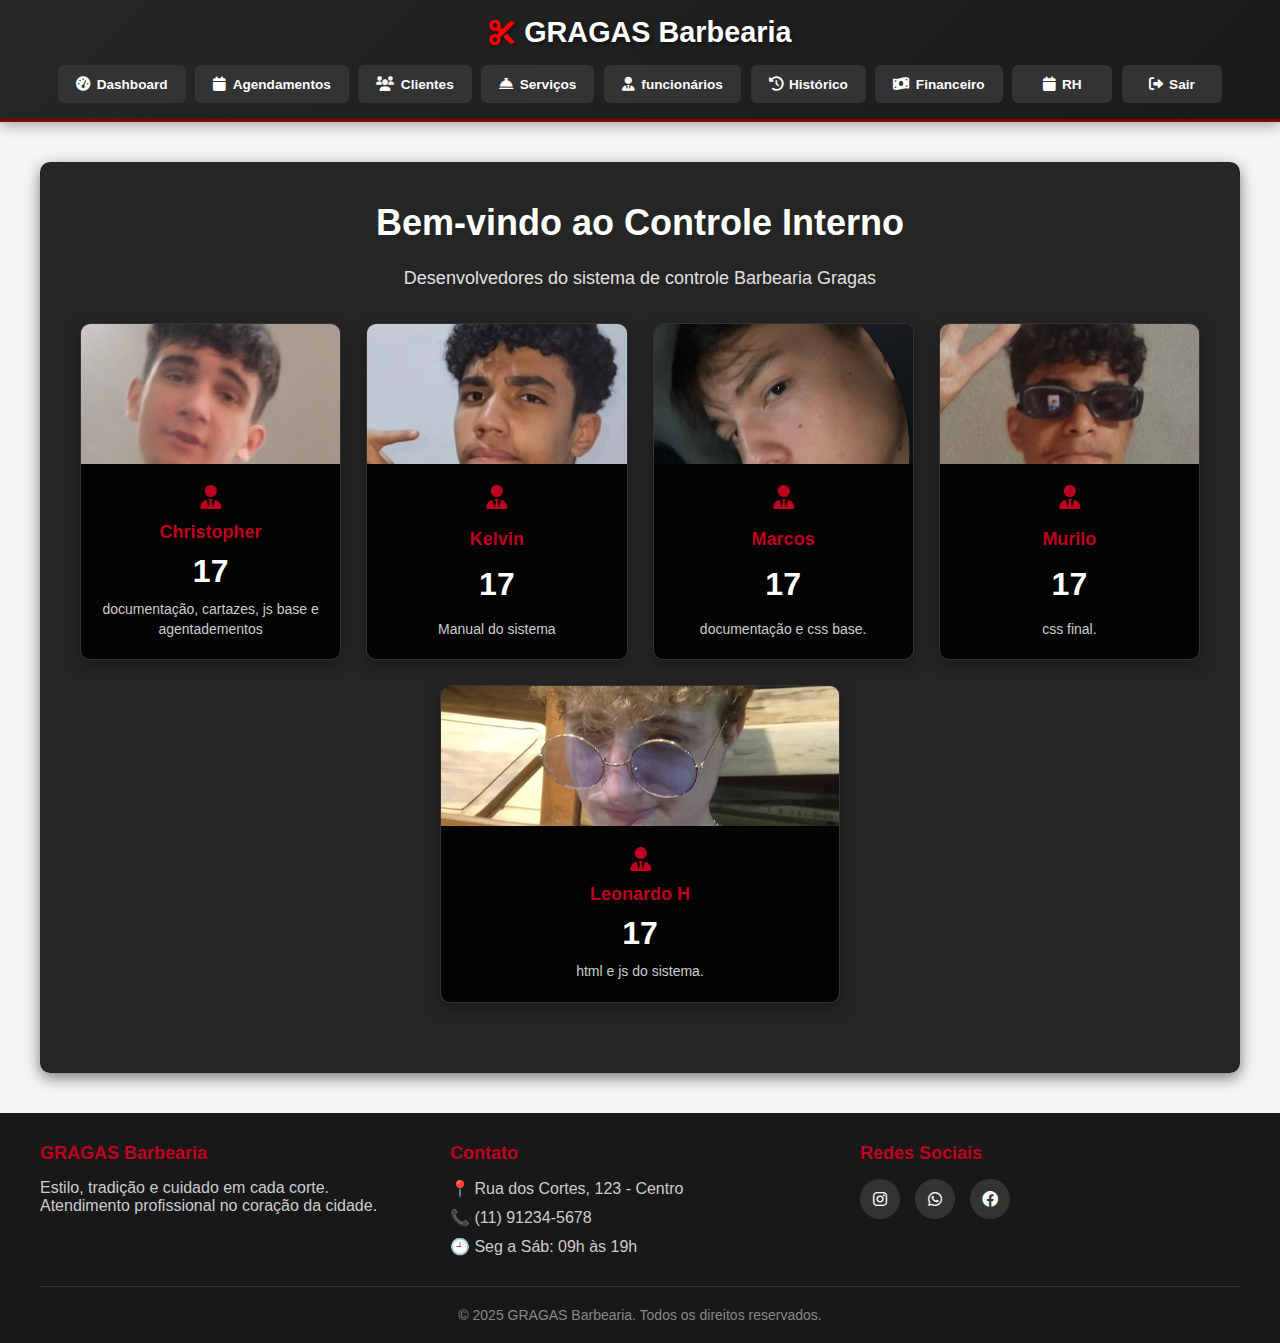
<file: financeiro-medo-main/public/index.html>
<!DOCTYPE html>
<html lang="pt-BR">
<head>
    <meta charset="UTF-8">
    <meta name="viewport" content="width=device-width, initial-scale=1.0">
    <title>GRAGAS Barbearia - Controle Interno</title>
    <link rel="stylesheet" href="https://cdnjs.cloudflare.com/ajax/libs/font-awesome/6.0.0-beta3/css/all.min.css">
    <link rel="stylesheet" href="style.css">
</head>
<body>
    <header>
        <div class="header-content">
            <h1><i class="fas fa-cut"></i> GRAGAS Barbearia</h1>
            <nav>
                <div class="nav-buttons">
                    <a href="index.html" class="nav-button active">
                        <i class="fas fa-tachometer-alt"></i> Dashboard
                    </a>
                    <a href="cadastro-agendamento.html" class="nav-button">
                        <i class="fas fa-calendar"></i> Agendamentos
                    </a>
                    <a href="cadastro-cliente.html" class="nav-button">
                        <i class="fas fa-users"></i> Clientes
                    </a>
                    <a href="cadastro-cerviço.html" class="nav-button">
                        <i class="fas fa-concierge-bell"></i> Serviços
                    </a>
                    <a href="cadastro-barbeiro.html" class="nav-button">
                        <i class="fas fa-user-tie"></i> funcionários
                    </a>
                    <a href="historico.html" class="nav-button">
                        <i class="fas fa-history"></i> Histórico
                    </a>
                    <a href="financeiro.html" class="nav-button">
                        <i class="fas fa-money-bill-wave"></i> Financeiro
                    </a>
                    <a href="RH.html" class="nav-button">
                        <i class="fas fa-calendar"></i> RH
                    </a>
                    <a href="loguim-funcionario.html" class="nav-button">
                        <i class="fas fa-sign-out-alt"></i> Sair
                    </a>
                </div>
            </nav>
        </div>
    </header>
    
    <main>
        <section id="inicio" class="section active">
            <div class="welcome-container">
                <div class="welcome-header">
                    <h2>Bem-vindo ao Controle Interno</h2>
                    <p>Desenvolvedores do sistema de controle Barbearia Gragas</p>
                </div>
                
                <div class="stats-container">
                    <!-- 4 cards lado a lado -->
                    <div class="stat-card">
                        <div class="card-image">
                            <img src="imagens/crist.jpeg.jpeg" alt="Cristofer" onload="this.parentElement.classList.add('loaded')">
                        </div>
                        <div class="card-content">
                            <div class="card-icon">
                               <i class="fas fa-user-tie"></i>
                            </div>
                            <h3 class="card-title">Christopher</h3>
                            <div class="card-value">17</div>
                            <p class="card-description">documentação, cartazes, js base e agentadementos</p>
                        </div>
                    </div>
                    
                    <div class="stat-card">
                        <div class="card-image">
                            <img src="imagens/kelvin.jpeg.jpeg" alt="Kelvim" onload="this.parentElement.classList.add('loaded')">
                        </div>
                        <div class="card-content">
                            <div class="card-icon">
                              <i class="fas fa-user-tie"></i>
                            </div>
                            <h3 class="card-title">Kelvin</h3>
                            <div class="card-value">17</div>
                            <p class="card-description">Manual do sistema </p>
                        </div>
                    </div>
                    
                    <div class="stat-card">
                        <div class="card-image">
                            <img src="imagens/marcos.jpeg.jpeg" alt="Marcos" onload="this.parentElement.classList.add('loaded')">
                        </div>
                        <div class="card-content">
                            <div class="card-icon">
                             <i class="fas fa-user-tie"></i>
                            </div>
                            <h3 class="card-title">Marcos</h3>
                            <div class="card-value">17</div>
                            <p class="card-description">documentação e css base.</p>
                        </div>
                    </div>
                    
                    <div class="stat-card">
                        <div class="card-image">
                            <img src="imagens/murilo.jpeg.jpeg" alt="Murilo" onload="this.parentElement.classList.add('loaded')">
                        </div>
                        <div class="card-content">
                            <div class="card-icon">
                                <i class="fas fa-user-tie"></i>
                            </div>
                            <h3 class="card-title">Murilo</h3>
                            <div class="card-value">17</div>
                            <p class="card-description">css final.</p>
                        </div>
                    </div>
                    
                    <!-- Card centralizado no final -->
                    <div class="centered-card">
                        <div class="stat-card">
                            <div class="card-image">
                                <img src="imagens/leo.jpeg.jpeg" alt="Leonardo H" onload="this.parentElement.classList.add('loaded')">
                            </div>
                            <div class="card-content">
                                <div class="card-icon">
                                   <i class="fas fa-user-tie"></i>
                                </div>
                                <h3 class="card-title">Leonardo H</h3>
                                <div class="card-value">17</div>
                                <p class="card-description">html e js do sistema.</p>
                            </div>
                        </div>
                    </div>
                </div>
            </div>
        </section>
    </main>

    <footer>
        <div class="footer-container">
            <div class="footer-col">
                <h3>GRAGAS Barbearia</h3>
                <p>Estilo, tradição e cuidado em cada corte. Atendimento profissional no coração da cidade.</p>
            </div>
            <div class="footer-col">
                <h3>Contato</h3>
                <p>📍 Rua dos Cortes, 123 - Centro</p>
                <p>📞 (11) 91234-5678</p>
                <p>🕘 Seg a Sáb: 09h às 19h</p>
            </div>
            <div class="footer-col">
                <h3>Redes Sociais</h3>
                <div class="social-icons">
                    <a href="https://www.instagram.com/suabarbearia" target="_blank"><i class="fab fa-instagram"></i></a>
                    <a href="https://wa.me/5511912345678" target="_blank"><i class="fab fa-whatsapp"></i></a>
                    <a href="https://facebook.com/suabarbearia" target="_blank"><i class="fab fa-facebook"></i></a>
                </div>
            </div>
        </div>
        <div class="footer-bottom">
            © 2025 GRAGAS Barbearia. Todos os direitos reservados.
        </div>
    </footer>
</body>
</html>
</file>
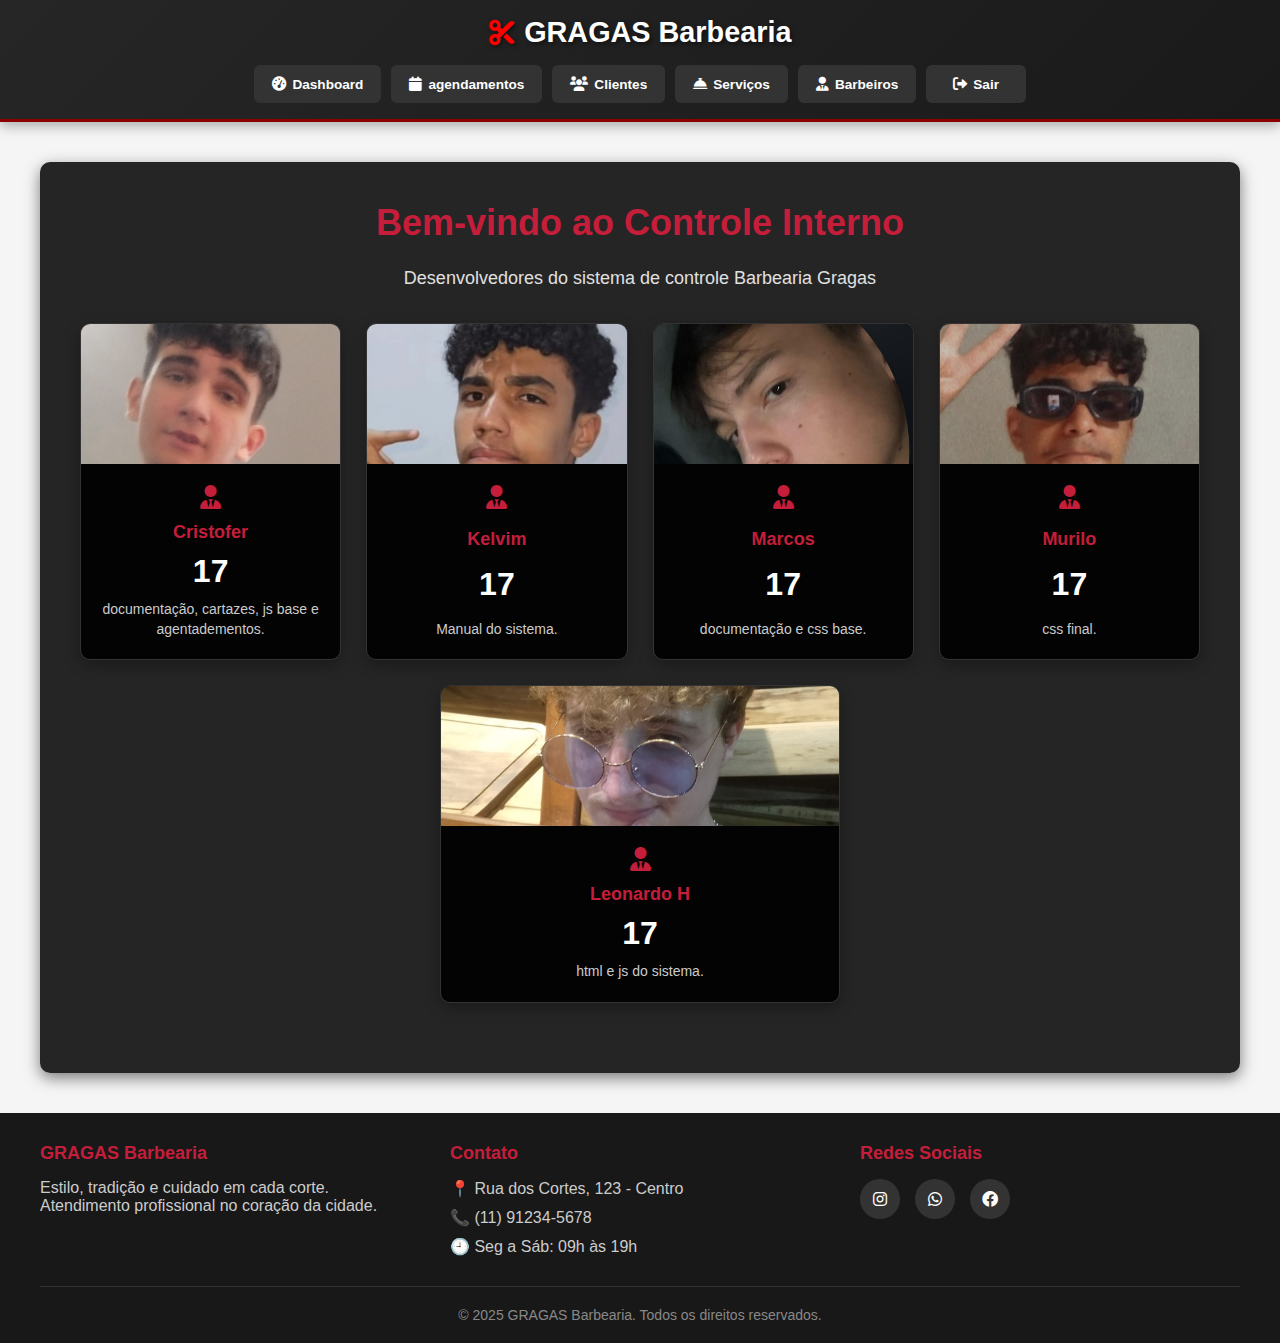
<file: financeiro-medo-main/public/index2.html>
<!DOCTYPE html>
<html lang="pt-BR">
<head>
    <meta charset="UTF-8">
    <meta name="viewport" content="width=device-width, initial-scale=1.0">
    <title>GRAGAS Barbearia - Controle Interno</title>
    <link rel="stylesheet" href="https://cdnjs.cloudflare.com/ajax/libs/font-awesome/6.0.0-beta3/css/all.min.css">
    <link rel="stylesheet" href="index2.css">
</head>
<body>
    <header>
        <div class="header-content">
            <h1><i class="fas fa-cut"></i> GRAGAS Barbearia</h1>
            <nav>
                <div class="nav-buttons">
                    <a href="index2.html" class="nav-button">
                        <i class="fas fa-tachometer-alt"></i> Dashboard
                    </a>
                    <a href="agendamento.html" class="nav-button">
                        <i class="fas fa-calendar"></i> agendamentos
                    </a>
                    <a href="clientes.html" class="nav-button">
                        <i class="fas fa-users"></i> Clientes
                    </a>
                    <a href="servico.html" class="nav-button">
                        <i class="fas fa-concierge-bell"></i> Serviços
                    </a>
                    <a href="barbeiro.html" class="nav-button">
                        <i class="fas fa-user-tie"></i> Barbeiros
                    </a>
                    <a href="loguim-funcionario.html" class="nav-button">
                        <i class="fas fa-sign-out-alt"></i> Sair
                    </a>
                </div>
            </nav>
        </div>
    </header>

    <main>
        <section id="inicio" class="section active">
            <div class="welcome-container">
                <div class="welcome-header">
                    <h2>Bem-vindo ao Controle Interno</h2>
                    <p>Desenvolvedores do sistema de controle Barbearia Gragas</p>
                </div>

                <div class="stats-container">
                    <!-- 4 cards lado a lado -->
                    <div class="stat-card">
                        <div class="card-image">
                            <img src="imagens/crist.jpeg.jpeg" alt="Cristofer" onload="this.parentElement.classList.add('loaded')">
                        </div>
                        <div class="card-content">
                            <div class="card-icon">
                               <i class="fas fa-user-tie"></i>
                            </div>
                            <h3 class="card-title">Cristofer</h3>
                            <div class="card-value">17</div>
                            <p class="card-description">documentação, cartazes, js base e agentadementos.</p>
                        </div>
                    </div>

                    <div class="stat-card">
                        <div class="card-image">
                            <img src="imagens/kelvin.jpeg.jpeg" alt="Kelvim" onload="this.parentElement.classList.add('loaded')">
                        </div>
                        <div class="card-content">
                            <div class="card-icon">
                              <i class="fas fa-user-tie"></i>
                            </div>
                            <h3 class="card-title">Kelvim</h3>
                            <div class="card-value">17</div>
                            <p class="card-description">Manual do sistema.</p>
                        </div>
                    </div>

                    <div class="stat-card">
                        <div class="card-image">
                            <img src="imagens/marcos.jpeg.jpeg" alt="Marcos" onload="this.parentElement.classList.add('loaded')">
                        </div>
                        <div class="card-content">
                            <div class="card-icon">
                             <i class="fas fa-user-tie"></i>
                            </div>
                            <h3 class="card-title">Marcos</h3>
                            <div class="card-value">17</div>
                            <p class="card-description">documentação e css base.</p>
                        </div>
                    </div>

                    <div class="stat-card">
                        <div class="card-image">
                            <img src="imagens/murilo.jpeg.jpeg" alt="Murilo" onload="this.parentElement.classList.add('loaded')">
                        </div>
                        <div class="card-content">
                            <div class="card-icon">
                                <i class="fas fa-user-tie"></i>
                            </div>
                            <h3 class="card-title">Murilo</h3>
                            <div class="card-value">17</div>
                            <p class="card-description">css final.</p>
                        </div>
                    </div>

                    <!-- Card centralizado no final -->
                    <div class="centered-card">
                        <div class="stat-card">
                            <div class="card-image">
                                <img src="imagens/leo.jpeg.jpeg" alt="Leonardo H" onload="this.parentElement.classList.add('loaded')">
                            </div>
                            <div class="card-content">
                                <div class="card-icon">
                                   <i class="fas fa-user-tie"></i>
                                </div>
                                <h3 class="card-title">Leonardo H</h3>
                                <div class="card-value">17</div>
                                <p class="card-description">html e js do sistema.</p>
                            </div>
                        </div>
                    </div>
                </div>
            </div>
        </section>
    </main>

    <footer>
        <div class="footer-container">
            <div class="footer-col">
                <h3>GRAGAS Barbearia</h3>
                <p>Estilo, tradição e cuidado em cada corte. Atendimento profissional no coração da cidade.</p>
            </div>
            <div class="footer-col">
                <h3>Contato</h3>
                <p>📍 Rua dos Cortes, 123 - Centro</p>
                <p>📞 (11) 91234-5678</p>
                <p>🕘 Seg a Sáb: 09h às 19h</p>
            </div>
            <div class="footer-col">
                <h3>Redes Sociais</h3>
                <div class="social-icons">
                    <a href="https://www.instagram.com/suabarbearia" target="_blank"><i class="fab fa-instagram"></i></a>
                    <a href="https://wa.me/5511912345678" target="_blank"><i class="fab fa-whatsapp"></i></a>
                    <a href="https://facebook.com/suabarbearia" target="_blank"><i class="fab fa-facebook"></i></a>
                </div>
            </div>
        </div>
        <div class="footer-bottom">
            © 2025 GRAGAS Barbearia. Todos os direitos reservados.
        </div>
    </footer>
</body>
</html>
</file>
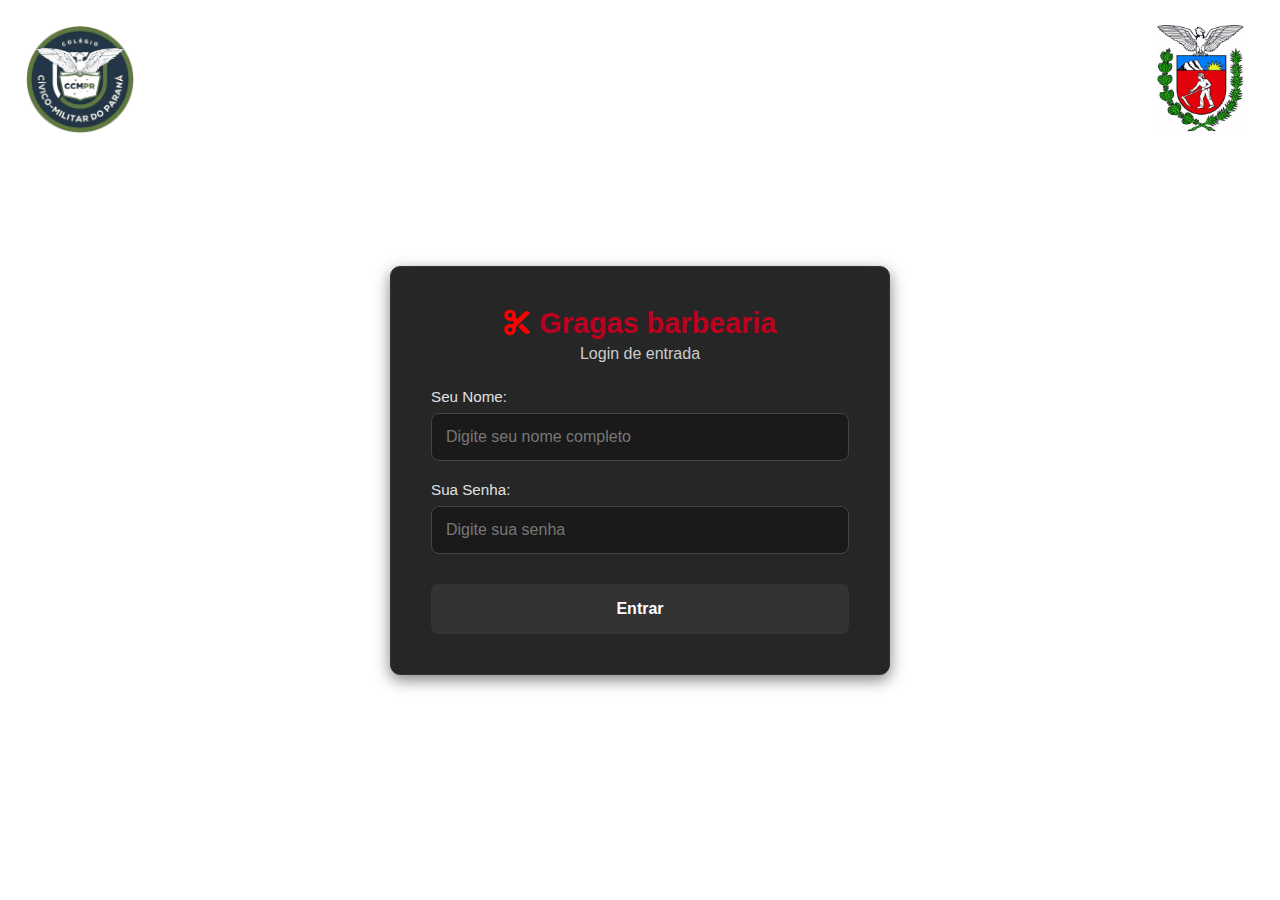
<file: financeiro-medo-main/public/loguim-funcionario.html>
<!DOCTYPE html>
<html lang="pt-br">
<head>
    <meta charset="UTF-8">
    <meta name="viewport" content="width=device-width, initial-scale=1.0">
    <title>Login - Sistema Barbearia</title>
    <link rel="stylesheet" href="https://cdnjs.cloudflare.com/ajax/libs/font-awesome/6.0.0-beta3/css/all.min.css">
    <link rel="stylesheet" href="login-funcionario.css">
</head>
<body>
    <!-- Logo no canto superior esquerdo -->
    <div class="logo-container">
        <img src="imagens/ccm-removebg-preview.png" alt="Logo Colégio Militar" class="logo">
    </div>

    <!-- Logo no canto superior direito -->
    <div class="logo-estado-container">
        <img src="imagens/LogoEstado.jpg" alt="Logo do Estado" class="logo-estado">
    </div>

    <div class="container">
        <div class="login-box">
            <h1><i class="fas fa-cut"></i> Gragas barbearia</h1>
            <p class="subtitle">Login de entrada</p>

            <!-- Formulário de Login -->
            <form class="form active" id="loginForm">
                <div class="form-group">
                    <label for="nomeLogin">Seu Nome:</label>
                    <input type="text" id="nomeLogin" name="nome" placeholder="Digite seu nome completo" required>
                </div>

                <div class="form-group">
                    <label for="senhaLogin">Sua Senha:</label>
                    <input type="password" id="senhaLogin" name="senha" placeholder="Digite sua senha" required>
                </div>

                <button type="submit" class="btn">Entrar</button>

                <div class="message error-message" id="loginError">
                    Nome ou senha incorretos!
                </div>

                <div class="message success-message" id="loginSuccess">
                    Login realizado! Redirecionando...
                </div>
            </form>
        </div>
    </div>

    <script src="login-funcionario.js"></script>
</body>
</html>
</file>
<file: financeiro-medo-main/public/style.css>
:root {
    --primary-color: #8B0000;
    --secondary-color: #000000;
    --accent-color: #FF0000;
    --light-color: #F5F5F5;
    --dark-color: #1A1A1A;
    --table-bg: rgba(0, 0, 0, 0.5);
    --hover-bg: rgba(139, 0, 0, 0.1);
}

* {
    margin: 0;
    padding: 0;
    box-sizing: border-box;
    font-family: 'Segoe UI', Tahoma, Geneva, Verdana, sans-serif;
}

body {
    background-color: #F5F5F5;
    color: #fff;
    min-height: 100vh;
    display: flex;
    flex-direction: column;
}

/* HEADER MENOR E CENTRALIZADO */
header {
    background: linear-gradient(135deg, #262626 0%, #1a1a1a 100%);
    color: #dedede;
    padding: 1rem 2rem;
    box-shadow: 0 4px 12px rgba(0, 0, 0, 0.3);
    border-bottom: 3px solid #8B0000;
}

.header-content {
    display: flex;
    flex-direction: column;
    align-items: center;
    justify-content: center;
    gap: 1rem;
    max-width: 1200px;
    margin: 0 auto;
}

header h1 {
    font-size: 1.8rem;
    margin: 0;
    display: flex;
    align-items: center;
    gap: 0.6rem;
    color: #ffffff;
    text-shadow: 2px 2px 4px rgba(0, 0, 0, 0.5);
}

header h1 i {
    color: #FF0000;
    font-size: 1.6rem;
}

/* NAVEGAÇÃO COM BOTÕES MENORES */
nav {
    width: 100%;
}

.nav-buttons {
    display: flex;
    justify-content: center;
    align-items: center;
    gap: 0.6rem;
    flex-wrap: wrap;
    list-style: none;
    padding: 0;
    margin: 0;
}

.nav-button {
    background: #333;
    color: #ffffff;
    text-decoration: none;
    padding: 0.6rem 1rem;
    border-radius: 6px;
    transition: all 0.3s ease;
    font-weight: 600;
    display: flex;
    align-items: center;
    gap: 0.4rem;
    border: 2px solid transparent;
    min-width: 100px;
    justify-content: center;
    text-align: center;
    font-size: 0.85rem;
}

/* REMOVIDO O HOVER DOS BOTÕES DO HEADER */
.nav-button:hover {
    background: #333;
    transform: none;
    box-shadow: none;
    border-color: transparent;
}

.nav-button i {
    font-size: 0.9rem;
}

/* Main Content */
main {
    flex: 1;
    padding: 40px 20px;
    display: flex;
    justify-content: center;
    align-items: center;
}

.welcome-container {
    background-color: rgba(0, 0, 0, 0.85);
    border-radius: 10px;
    padding: 40px;
    text-align: center;
    box-shadow: 0 5px 15px rgba(0, 0, 0, 0.5);
    max-width: 1200px;
    width: 100%;
}

.welcome-header h2 {
    font-size: 36px;
    margin-bottom: 20px;
    color: white;
}

.welcome-header p {
    font-size: 18px;
    line-height: 1.6;
    margin-bottom: 30px;
    color: #e0e0e0;
}

.stats-container {
    display: grid;
    grid-template-columns: repeat(4, 1fr);
    gap: 25px;
    margin-top: 30px;
    margin-bottom: 30px;
}

.stat-card {
    background-color: rgba(0, 0, 0, 0.9);
    border-radius: 10px;
    overflow: hidden;
    box-shadow: 0 5px 15px rgba(0, 0, 0, 0.3);
    transition: transform 0.3s ease, box-shadow 0.3s ease;
    display: flex;
    flex-direction: column;
    height: 100%;
    border: 1px solid #333;
}

.stat-card:hover {
    transform: translateY(-5px);
    box-shadow: 0 8px 20px rgba(0, 0, 0, 0.4);
}

.card-image {
    height: 140px;
    overflow: hidden;
    background-color: #333;
    display: flex;
    align-items: center;
    justify-content: center;
}

.card-image img {
    width: 100%;
    height: 100%;
    object-fit: cover;
    transition: transform 0.5s ease;
}

.stat-card:hover .card-image img {
    transform: scale(1.05);
}

.card-content {
    padding: 20px;
    flex-grow: 1;
    display: flex;
    flex-direction: column;
    justify-content: space-between;
}

.card-icon {
    font-size: 24px;
    color: #bd0020;
    margin-bottom: 10px;
}

.card-title {
    font-size: 18px;
    margin-bottom: 10px;
    color: #bd0020;
    font-weight: 600;
}

.card-value {
    font-size: 32px;
    font-weight: bold;
    margin-bottom: 10px;
    color: #fff;
}

.card-description {
    font-size: 14px;
    color: #ccc;
    line-height: 1.4;
}

.centered-card {
    grid-column: 2 / 4;
    display: flex;
    justify-content: center;
}

.centered-card .stat-card {
    max-width: 400px;
    width: 100%;
}

/* Footer */
footer {
    background-color: rgba(0, 0, 0, 0.9);
    padding: 30px 20px 20px;
    margin-top: auto;
}

.footer-container {
    display: grid;
    grid-template-columns: repeat(auto-fit, minmax(250px, 1fr));
    gap: 30px;
    max-width: 1200px;
    margin: 0 auto;
}

.footer-col h3 {
    color: #bd0020;
    margin-bottom: 15px;
    font-size: 18px;
}

.footer-col p {
    margin-bottom: 10px;
    color: #ccc;
}

.social-icons {
    display: flex;
    gap: 15px;
}

.social-icons a {
    display: inline-flex;
    align-items: center;
    justify-content: center;
    width: 40px;
    height: 40px;
    background-color: #333;
    border-radius: 50%;
    color: #fff;
    text-decoration: none;
    transition: background-color 0.3s;
}

.social-icons a:hover {
    background-color: #c41e3a;
}

.footer-bottom {
    text-align: center;
    padding-top: 20px;
    margin-top: 20px;
    border-top: 1px solid #333;
    color: #888;
    font-size: 14px;
    max-width: 1200px;
    margin: 20px auto 0;
}

/* RESPONSIVIDADE HEADER */
@media (max-width: 768px) {
    header {
        padding: 0.8rem;
    }

    .header-content {
        gap: 0.8rem;
    }

    header h1 {
        font-size: 1.5rem;
        text-align: center;
    }

    .nav-buttons {
        gap: 0.4rem;
    }

    .nav-button {
        padding: 0.5rem 0.8rem;
        min-width: 90px;
        font-size: 0.8rem;
    }
}

@media (max-width: 480px) {
    header h1 {
        font-size: 1.3rem;
    }

    .nav-buttons {
        flex-direction: column;
        width: 100%;
    }

    .nav-button {
        width: 100%;
        max-width: 180px;
        padding: 0.5rem 0.7rem;
        font-size: 0.75rem;
    }
}

/* Responsive */
@media (max-width: 1024px) {
    .stats-container {
        grid-template-columns: repeat(2, 1fr);
    }

    .centered-card {
        grid-column: 1 / 3;
    }
}

@media (max-width: 768px) {
    .welcome-container {
        padding: 20px;
    }

    .welcome-header h2 {
        font-size: 28px;
    }

    .stats-container {
        grid-template-columns: 1fr;
    }

    .centered-card {
        grid-column: 1;
    }
}
</file>
<file: financeiro-medo-main/public/index2.css>
:root {
  --primary-color: #8B0000;
  --secondary-color: #000000;
  --accent-color: #FF0000;
  --light-color: #F5F5F5;
  --dark-color: #1A1A1A;
  --table-bg: rgba(0, 0, 0, 0.5);
  --hover-bg: rgba(139, 0, 0, 0.1);
}

* {
  margin: 0;
  padding: 0;
  box-sizing: border-box;
  font-family: 'Segoe UI', Tahoma, Geneva, Verdana, sans-serif;
}

body {
  background-color: #F5F5F5;
  color: #fff;
  min-height: 100vh;
  display: flex;
  flex-direction: column;
}

/* HEADER MENOR E CENTRALIZADO */
header {
  background: linear-gradient(135deg, #262626 0%, #1a1a1a 100%);
  color: #dedede;
  padding: 1rem 2rem;
  box-shadow: 0 4px 12px rgba(0, 0, 0, 0.3);
  border-bottom: 3px solid #8B0000;
}

.header-content {
  display: flex;
  flex-direction: column;
  align-items: center;
  justify-content: center;
  gap: 1rem;
  max-width: 1200px;
  margin: 0 auto;
}

header h1 {
  font-size: 1.8rem;
  margin: 0;
  display: flex;
  align-items: center;
  gap: 0.6rem;
  color: #ffffff;
  text-shadow: 2px 2px 4px rgba(0, 0, 0, 0.5);
}

header h1 i {
  color: #FF0000;
  font-size: 1.6rem;
}

/* NAVEGAÇÃO COM BOTÕES MENORES */
nav {
  width: 100%;
}

.nav-buttons {
  display: flex;
  justify-content: center;
  align-items: center;
  gap: 0.6rem;
  flex-wrap: wrap;
  list-style: none;
  padding: 0;
  margin: 0;
}

.nav-button {
  background: #333;
  color: #ffffff;
  text-decoration: none;
  padding: 0.6rem 1rem;
  border-radius: 6px;
  transition: all 0.3s ease;
  font-weight: 600;
  display: flex;
  align-items: center;
  gap: 0.4rem;
  border: 2px solid transparent;
  min-width: 100px;
  justify-content: center;
  text-align: center;
  font-size: 0.85rem;
}

/* REMOVIDO O HOVER DOS BOTÕES DO HEADER */
.nav-button:hover {
  background: #333;
  transform: none;
  box-shadow: none;
  border-color: transparent;
}

.nav-button.active {
  background: #8B0000;
  border-color: #FF0000;
}

.nav-button i {
  font-size: 0.9rem;
}

/* Main Content */
main {
  flex: 1;
  padding: 40px 20px;
  display: flex;
  justify-content: center;
  align-items: center;
}

.welcome-container {
  background-color: rgba(0, 0, 0, 0.85);
  border-radius: 10px;
  padding: 40px;
  text-align: center;
  box-shadow: 0 5px 15px rgba(0, 0, 0, 0.5);
  max-width: 1200px;
  width: 100%;
}

.welcome-header h2 {
  font-size: 36px;
  margin-bottom: 20px;
  color: #c41e3a;;
}

.welcome-header p {
  font-size: 18px;
  line-height: 1.6;
  margin-bottom: 30px;
  color: #e0e0e0;
}

.stats-container {
  display: grid;
  grid-template-columns: repeat(4, 1fr);
  gap: 25px;
  margin-top: 30px;
  margin-bottom: 30px;
}

.stat-card {
  background-color: rgba(0, 0, 0, 0.9);
  border-radius: 10px;
  overflow: hidden;
  box-shadow: 0 5px 15px rgba(0, 0, 0, 0.3);
  transition: transform 0.3s ease, box-shadow 0.3s ease;
  display: flex;
  flex-direction: column;
  height: 100%;
  border: 1px solid #333;
}

.stat-card:hover {
  transform: translateY(-5px);
  box-shadow: 0 8px 20px rgba(0, 0, 0, 0.4);
}

.card-image {
  height: 140px;
  overflow: hidden;
  background-color: #333;
  display: flex;
  align-items: center;
  justify-content: center;
}

.card-image img {
  width: 100%;
  height: 100%;
  object-fit: cover;
  transition: transform 0.5s ease;
}

.stat-card:hover .card-image img {
  transform: scale(1.05);
}

.card-content {
  padding: 20px;
  flex-grow: 1;
  display: flex;
  flex-direction: column;
  justify-content: space-between;
}

.card-icon {
  font-size: 24px;
  color: #c41e3a;
  margin-bottom: 10px;
}

.card-title {
  font-size: 18px;
  margin-bottom: 10px;
  color: #c41e3a;
  font-weight: 600;
}

.card-value {
  font-size: 32px;
  font-weight: bold;
  margin-bottom: 10px;
  color: #fff;
}

.card-description {
  font-size: 14px;
  color: #ccc;
  line-height: 1.4;
}

.centered-card {
  grid-column: 2 / 4;
  display: flex;
  justify-content: center;
}

.centered-card .stat-card {
  max-width: 400px;
  width: 100%;
}

/* Footer */
footer {
  background-color: rgba(0, 0, 0, 0.9);
  padding: 30px 20px 20px;
  margin-top: auto;
}

.footer-container {
  display: grid;
  grid-template-columns: repeat(auto-fit, minmax(250px, 1fr));
  gap: 30px;
  max-width: 1200px;
  margin: 0 auto;
}

.footer-col h3 {
  color: #c41e3a;
  margin-bottom: 15px;
  font-size: 18px;
}

.footer-col p {
  margin-bottom: 10px;
  color: #ccc;
}

.social-icons {
  display: flex;
  gap: 15px;
}

.social-icons a {
  display: inline-flex;
  align-items: center;
  justify-content: center;
  width: 40px;
  height: 40px;
  background-color: #333;
  border-radius: 50%;
  color: #fff;
  text-decoration: none;
  transition: background-color 0.3s;
}

.social-icons a:hover {
  background-color: #c41e3a;
}

.footer-bottom {
  text-align: center;
  padding-top: 20px;
  margin-top: 20px;
  border-top: 1px solid #333;
  color: #888;
  font-size: 14px;
  max-width: 1200px;
  margin: 20px auto 0;
}

/* RESPONSIVIDADE HEADER */
@media (max-width: 768px) {
  header {
      padding: 0.8rem;
  }

  .header-content {
      gap: 0.8rem;
  }

  header h1 {
      font-size: 1.5rem;
      text-align: center;
  }

  .nav-buttons {
      gap: 0.4rem;
  }

  .nav-button {
      padding: 0.5rem 0.8rem;
      min-width: 90px;
      font-size: 0.8rem;
  }
}

@media (max-width: 480px) {
  header h1 {
      font-size: 1.3rem;
  }

  .nav-buttons {
      flex-direction: column;
      width: 100%;
  }

  .nav-button {
      width: 100%;
      max-width: 180px;
      padding: 0.5rem 0.7rem;
      font-size: 0.75rem;
  }
}

/* Responsive */
@media (max-width: 1024px) {
  .stats-container {
      grid-template-columns: repeat(2, 1fr);
  }

  .centered-card {
      grid-column: 1 / 3;
  }
}

@media (max-width: 768px) {
  .welcome-container {
      padding: 20px;
  }

  .welcome-header h2 {
      font-size: 28px;
  }

  .stats-container {
      grid-template-columns: 1fr;
  }

  .centered-card {
      grid-column: 1;
  }
}
</file>
<file: financeiro-medo-main/public/login-funcionario.css>
:root {
  --primary-color: #8B0000;
  --secondary-color: #000000;
  --accent-color: #FF0000;
  --light-color: #F5F5F5;
  --dark-color: #1A1A1A;
  --table-bg: rgba(0, 0, 0, 0.5);
  --hover-bg: rgba(139, 0, 0, 0.1);
  --success-color: #28a745;
  --warning-color: #ffc107;
  --danger-color: #dc3545;
}

* {
  margin: 0;
  padding: 0;
  box-sizing: border-box;
  font-family: 'Segoe UI', Tahoma, Geneva, Verdana, sans-serif;
}

body {
  background-color: #F6F6F6
  color: #333;
  min-height: 100vh;
  display: flex;
  flex-direction: column;
  align-items: center;
  justify-content: center;
  padding: 20px;
  position: relative;
}

/* Logo no canto superior esquerdo */
.logo-container {
  position: absolute;
  top: 20px;
  left: 20px;
  z-index: 100;
}

/* Logo no canto superior direito */
.logo-estado-container {
  position: absolute;
  top: 20px;
  right: 20px;
  //z-index: 100;//
}

.logo {
  width: 120px;
  height: 120px;
  border-radius: 8px;
  object-fit: contain;
 /* box-shadow: 0 4px 12px rgba(0, 0, 0, 0.3);*/
  background-color: white;
  padding: 5px;
}

.logo-estado {
  width: 120px;
  height: 120px;
  border-radius: 8px;
  object-fit: contain;
 /* box-shadow: 0 4px 12px rgba(0, 0, 0, 0.3);*/
  background-color: white;
  padding: 5px;
}

.container {
  width: 100%;
  max-width: 500px;
  margin: 0 auto;
}

.login-box {
  background-color: rgba(0, 0, 0, 0.85);
  border-radius: 10px;
  padding: 40px;
  text-align: center;
  box-shadow: 0 5px 15px rgba(0, 0, 0, 0.5);
  max-width: 500px;
  width: 100%;
  border: 1px solid #333;
  margin-top: 40px;
}

h1 {
  text-align: center;
  color: #bd0020;
  font-size: 1.8rem;
  margin-bottom: 5px;
  font-weight: 700;
  display: flex;
  align-items: center;
  justify-content: center;
  gap: 0.6rem;
}

h1 i {
  color: #FF0000;
  font-size: 1.6rem;
}

.subtitle {
  text-align: center;
  color: #ccc;
  margin-bottom: 25px;
  font-size: 1rem;
}

/* Formulários */
.form {
  display: none;
}

.form.active {
  display: block;
  animation: fadeIn 0.5s ease;
}

@keyframes fadeIn {
  from { opacity: 0; transform: translateY(10px); }
  to { opacity: 1; transform: translateY(0); }
}

.form-group {
  margin-bottom: 20px;
  text-align: left;
}

label {
  display: block;
  margin-bottom: 8px;
  color: #e0e0e0;
  font-weight: 500;
  font-size: 0.95rem;
}

input, select {
  width: 100%;
  padding: 14px;
  border: 1px solid #444;
  border-radius: 8px;
  background: #1a1a1a;
  color: white;
  font-size: 1rem;
  transition: all 0.3s ease;
}

input:focus, select:focus {
  outline: none;
  border-color: #8B0000;
  box-shadow: 0 0 0 2px rgba(139, 0, 0, 0.2);
}

input::placeholder {
  color: #777;
}

.hint {
  display: block;
  margin-top: 6px;
  font-size: 0.8rem;
  color: #888;
}

/* Botões */
.btn {
  width: 100%;
  padding: 14px;
  background: #333;
  color: white;
  border: none;
  border-radius: 8px;
  font-size: 1rem;
  font-weight: 600;
  cursor: pointer;
  transition: all 0.3s ease;
  margin-top: 10px;
  border: 2px solid transparent;
}

.btn:hover {
  background: #8B0000;
  transform: translateY(-2px);
  box-shadow: 0 5px 15px rgba(139, 0, 0, 0.4);
}

.btn:active {
  transform: translateY(0);
}

/* Mensagens */
.message {
  padding: 12px;
  border-radius: 6px;
  margin-top: 15px;
  display: none;
  font-weight: 500;
}

.error-message {
  background: rgba(220, 53, 69, 0.1);
  border: 1px solid #dc3545;
  color: #f8d7da;
}

.success-message {
  background: red;
  border: 1px solid #f02828;
  color: #d4edda;
}

/* Responsividade */
@media (max-width: 768px) {
  .container {
      padding: 10px;
  }

  .login-box {
      padding: 25px;
      margin-top: 50px;
  }

  h1 {
      font-size: 1.6rem;
  }

  .logo, .logo-estado {
      width: 100px;
      height: 100px;
  }

  .logo-container {
      top: 15px;
      left: 15px;
  }

  .logo-estado-container {
      top: 15px;
      right: 15px;
  }

  input, select, .btn {
      padding: 12px;
  }
}

@media (max-width: 600px) {
  .logo, .logo-estado {
      width: 90px;
      height: 90px;
  }

  .logo-container {
      top: 12px;
      left: 12px;
  }

  .logo-estado-container {
      top: 12px;
      right: 12px;
  }

  .login-box {
      padding: 20px;
      margin-top: 40px;
  }

  h1 {
      font-size: 1.5rem;
  }

  .subtitle {
      font-size: 0.9rem;
  }
}

@media (max-width: 480px) {
  body {
      padding: 15px 10px;
      justify-content: flex-start;
      padding-top: 100px;
  }

  .logo-container {
      position: fixed;
      top: 10px;
      left: 10px;
  }

  .logo-estado-container {
      position: fixed;
      top: 10px;
      right: 10px;
  }

  .logo, .logo-estado {
      width: 80px;
      height: 80px;
  }

  .container {
      width: 100%;
      padding: 0;
  }

  .login-box {
      padding: 20px 15px;
      border-radius: 8px;
      margin-top: 30px;
  }

  h1 {
      font-size: 1.4rem;
      flex-direction: column;
      gap: 0.3rem;
  }

  h1 i {
      font-size: 1.4rem;
  }

  .subtitle {
      font-size: 0.85rem;
      margin-bottom: 20px;
  }

  .form-group {
      margin-bottom: 15px;
  }

  label {
      font-size: 0.9rem;
  }

  input, select, .btn {
      padding: 12px;
      font-size: 0.95rem;
  }

  .btn {
      margin-top: 5px;
  }
}

@media (max-width: 400px) {
  body {
      padding-top: 90px;
  }

  .logo, .logo-estado {
      width: 70px;
      height: 70px;
  }

  .login-box {
      padding: 15px 12px;
      margin-top: 25px;
  }

  h1 {
      font-size: 1.3rem;
  }

  .subtitle {
      font-size: 0.8rem;
      margin-bottom: 15px;
  }

  input, select, .btn {
      padding: 10px;
      font-size: 0.9rem;
  }
}

@media (max-width: 350px) {
  .logo-container {
      top: 8px;
      left: 8px;
  }

  .logo-estado-container {
      top: 8px;
      right: 8px;
  }

  .logo, .logo-estado {
      width: 65px;
      height: 65px;
  }

  h1 {
      font-size: 1.2rem;
  }

  .login-box {
      padding: 12px 10px;
      margin-top: 20px;
  }
}
</file>
